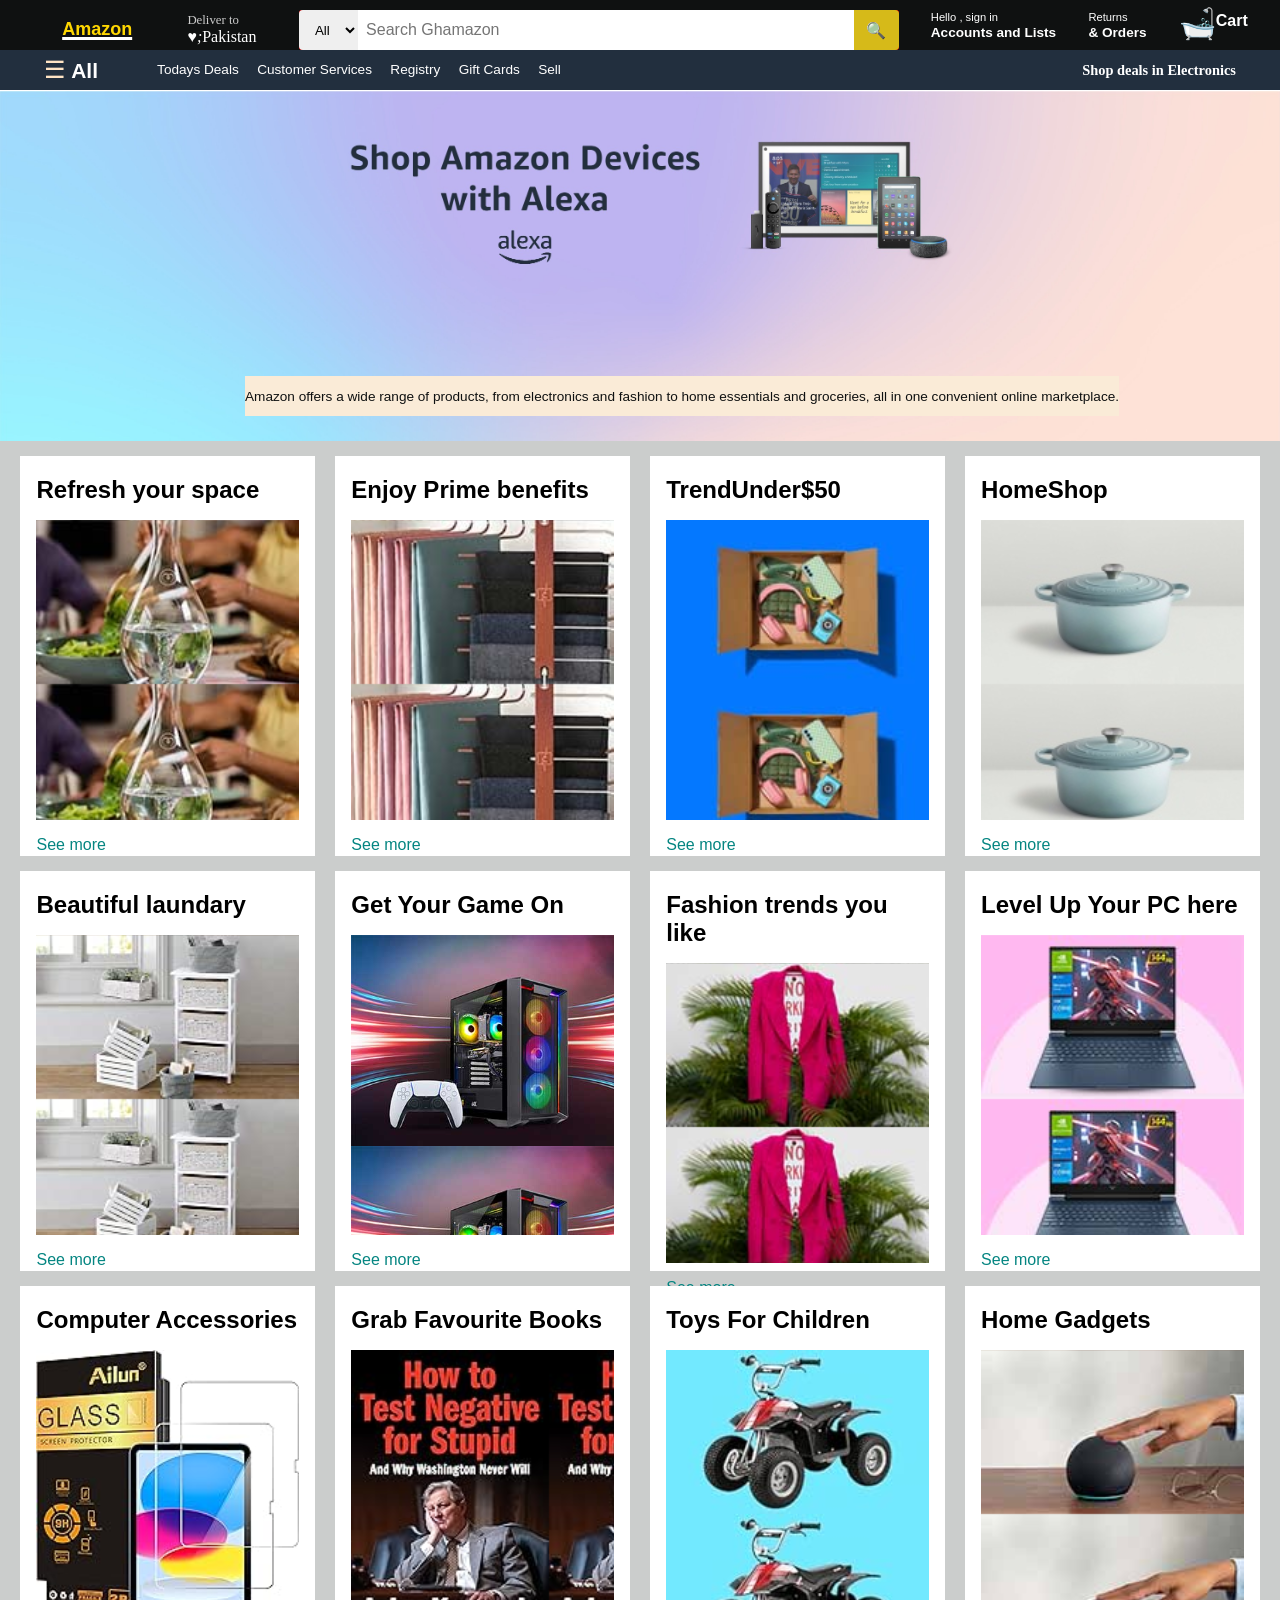
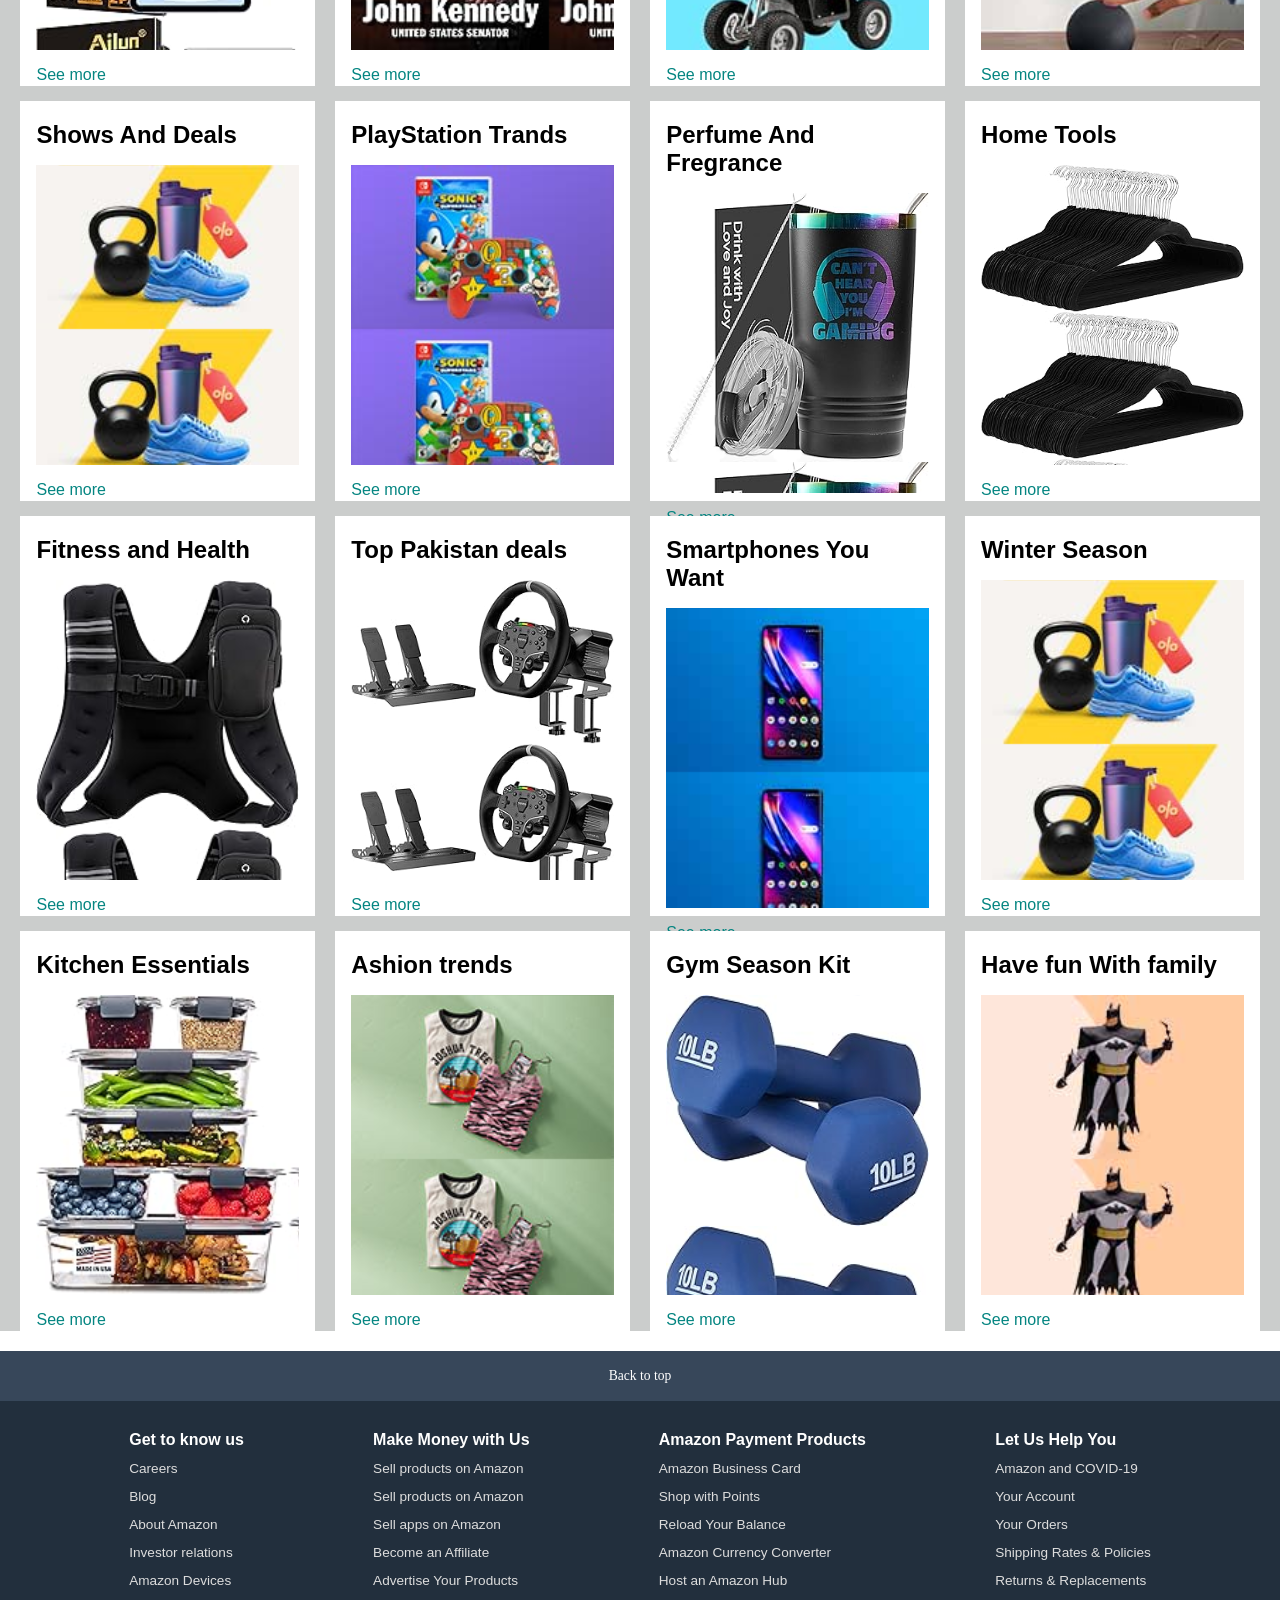
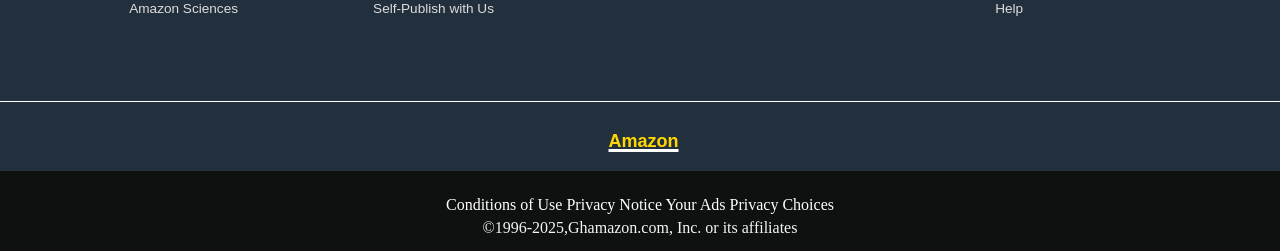
<file: Amazone frontend clone/index.html>
<!DOCTYPE html>
<html lang="en">

<head>
    <link href="https://fonts.googleapis.com/icon?family=Material+Icons" rel="stylesheet">
    <meta charset="UTF-8">
    <meta name="viewport" content="width=device-width, initial-scale=1.0">
    <title>Amazon</title>
    <link rel="stylesheet" href="style.css">
    <link rel="icon" type="image/x-icon" href="favicon.png">

</head>

<body>
    <header>
        <nav>
            <div class="navlogo">
                <div class="logo">Amazon</div>

            </div>
            <div class="adress">
                <p class="a1">Deliver to</p>
                <div class="add-icon"><i>&hearts;;</i>
                    <p class="a2">Pakistan</p>
                </div>

            </div>
            <div class="searchbar">
                <select class="searchselect">
                    <option>All</option>
                </select>
                <input type="search" name="" id="" placeholder="Search Ghamazon" class="searchinput">

                <div class="icon">
                    <div class="searchicon">
                        &#x1F50d;
                    </div>
                </div>


            </div>
            <div class="navsignin border">
                <p><span>Hello , sign in</span></p>
                <p class="navsecond">Accounts and Lists</p>
            </div>
            </div>

            <div class="navreturn border">
                <p><span>Returns</span></p>
                <p class="navsecond">& Orders</p>
            </div>
            <div class="navcart">
                <span class="i">🛁</span>
                <div class="write">Cart</div>
            </div>
        </nav>
        </div>
        <div class="panel">
            <div class="panel-all">
                <button style="font-size: 24px; background: none; border: none;color: bisque;">☰</button>
                All
            </div>
            <div class="panel-options">
                <p>Todays Deals</p>
                <p>Customer Services</p>
                <p>Registry</p>
                <p>Gift Cards</p>
                <p>Sell</p>
            </div>
            <div class="panel-deals">
                Shop deals in Electronics
            </div>
        </div>
    </header>

    <div class="hero-section">
        <div class="hero-message">
            <p>Amazon offers a wide range of products, from electronics and fashion to home essentials and groceries,
                all in one convenient online marketplace.</p>
        </div>

    </div>
    <div class="shop-section">
        <div class=" box">
            <div class="box-content">
                <h2>Refresh your space</h2>
                <div class="box-img " style="background-image: url('box1.jpg');"></div>
                <p>See more</p>
            </div>
        </div>
        <div class=" box">
            <div class="box-content">
                <h2>Enjoy Prime benefits</h2>
                <div class="box-img " style="background-image: url('box2.jpg');"></div>
                <p>See more</p>
            </div>
        </div>
        <div class="box3 box">
            <div class="box-content">
                <h2>TrendUnder$50</h2>
                <div class="box-img " style="background-image: url('box3.jpg');"></div>
                <p>See more</p>
            </div>
        </div>
        <div class=" box">
            <div class="box-content">
                <h2>HomeShop</h2>
                <div class="box-img " style="background-image: url('box4.jpg');"></div>
                <p>See more</p>
            </div>
        </div>
        <div class=" box">
            <div class="box-content">
                <h2>Beautiful laundary</h2>
                <div class="box-img " style="background-image: url('box5.jpg');"></div>
                <p>See more</p>
            </div>
        </div>
        <div class=" box">
            <div class="box-content">
                <h2>Get Your Game On</h2>
                <div class="box-img " style="background-image: url('box6.jpg');"></div>
                <p>See more</p>
            </div>
        </div>
        <div class=" box">
            <div class="box-content">
                <h2>Fashion trends you like</h2>
                <div class="box-img " style="background-image: url('box7.jpg');"></div>
                <p>See more</p>
            </div>
        </div>
        <div class=" box">
            <div class="box-content">
                <h2>Level Up Your PC here</h2>
                <div class="box-img " style="background-image: url('box8.jpg');"></div>
                <p>See more</p>
            </div>
        </div>
        <div class=" box">
            <div class="box-content">
                <h2>Computer Accessories</h2>
                <div class="box-img " style="background-image: url('compuetr\ accesories.jpg');"></div>
                <p>See more</p>
            </div>
        </div>
        <div class=" box">
            <div class="box-content">
                <h2>Grab Favourite Books</h2>
                <div class="box-img " style="background-image: url('books.jpg');"></div>
                <p>See more</p>
            </div>
        </div>
        <div class="box3 box">
            <div class="box-content">
                <h2>Toys For Children</h2>
                <div class="box-img " style="background-image: url('toys.jpg');"></div>
                <p>See more</p>
            </div>
        </div>
        <div class=" box">
            <div class="box-content">
                <h2>Home Gadgets</h2>
                <div class="box-img " style="background-image: url('smarthome.jpg');"></div>
                <p>See more</p>
            </div>
        </div>
        <div class=" box">
            <div class="box-content">
                <h2>Shows And Deals</h2>
                <div class="box-img " style="background-image: url('shoes\ and\ dealas.jpg');"></div>
                <p>See more</p>
            </div>
        </div>
        <div class=" box">
            <div class="box-content">
                <h2>PlayStation Trands</h2>
                <div class="box-img " style="background-image: url('playgames.jpg');"></div>
                <p>See more</p>
            </div>
        </div>
        <div class=" box">
            <div class="box-content">
                <h2>Perfume And Fregrance</h2>
                <div class="box-img " style="background-image: url('purfumes.jpg');"></div>
                <p>See more</p>
            </div>
        </div>
        <div class=" box">
            <div class="box-content">
                <h2>Home Tools</h2>
                <div class="box-img " style="background-image: url('home\ tools.jpg');"></div>
                <p>See more</p>
            </div>
        </div>
        <div class=" box">
            <div class="box-content">
                <h2>Fitness and Health</h2>
                <div class="box-img " style="background-image: url('belt.jpg');"></div>
                <p>See more</p>
            </div>
        </div>
        <div class=" box">
            <div class="box-content">
                <h2>Top Pakistan deals</h2>
                <div class="box-img " style="background-image: url('top pakistan.jpg');"></div>
                <p>See more</p>
            </div>
        </div>
        <div class="box3 box">
            <div class="box-content">
                <h2>Smartphones You Want</h2>
                <div class="box-img " style="background-image: url('smart.jpg');"></div>
                <p>See more</p>
            </div>
        </div>
        <div class=" box">
            <div class="box-content">
                <h2>Winter Season</h2>
                <div class="box-img " style="background-image: url('shoes and dealas.jpg');"></div>
                <p>See more</p>
            </div>
        </div>
        <div class=" box">
            <div class="box-content">
                <h2>Kitchen Essentials</h2>
                <div class="box-img " style="background-image: url('kitchen.jpg');"></div>
                <p>See more</p>
            </div>
        </div>
        <div class=" box">
            <div class="box-content">
                <h2>Ashion trends</h2>
                <div class="box-img " style="background-image: url('hsopfashion.jpg');"></div>
                <p>See more</p>
            </div>
        </div>
        <div class=" box">
            <div class="box-content">
                <h2>Gym Season Kit</h2>
                <div class="box-img " style="background-image: url('gym.jpg');"></div>
                <p>See more</p>
            </div>
        </div>
        <div class=" box">
            <div class="box-content">
                <h2>Have fun With family</h2>
                <div class="box-img " style="background-image: url('fun\ with\ family.jpg');"></div>
                <p>See more</p>
            </div>
        </div>
    </div>
    <footer>
        <div class="foot-panel1">
            Back to top
        </div>
        <div class="foot-panel2">
            <ul>
                <li>
                    <p>Get to know us</p>
                </li>
                <li><a href="">Careers</a></li>
                <li><a href="">Blog</a></li>
                <li><a href="">About Amazon</a></li>
                <li><a href="">Investor relations</a></li>
                <li><a href="">Amazon Devices</a></li>
                <li><a href="">Amazon Sciences</a></li>
            </ul>
            <ul>
                <li>
                    <p>Make Money with Us</p>
                </li>
                <li><a href="">Sell products on Amazon</a></li>
                <li><a href="">Sell products on Amazon</a></li>
                <li><a href="">Sell apps on Amazon</a></li>
                <li><a href="">Become an Affiliate</a></li>
                <li><a href="">Advertise Your Products</a></li>
                <li><a href="">Self-Publish with Us</a></li>
            </ul>
            <ul>
                <li>
                    <p>Amazon Payment Products</p>
                </li>
                <li><a href="">Amazon Business Card</a></li>
                <li><a href="">Shop with Points</a></li>
                <li><a href="">Reload Your Balance</a></li>
                <li><a href="">Amazon Currency Converter</a></li>
                <li><a href="">Host an Amazon Hub</a></li>
                
            </ul>
            <ul>
                <li>
                    <p>Let Us Help You</p>
                </li>
                <li><a href="">Amazon and COVID-19</a></li>
                <li><a href="">Your Account</a></li>
                <li><a href="">Your Orders</a></li>
                <li><a href="">Shipping Rates & Policies</a></li>
                <li><a href="">Returns & Replacements</a></li>
                <li><a href="">Help</a></li>
            </ul>
        </div>
        <div class="foot-panel3">
            <div class="navlogo">
                <div class="logo">Amazon</div>

            </div>
        </div>
        <div class="foot-panel4">
            <div class="pages">
                <a href="">Conditions of Use</a>
                <a href="">Privacy Notice</a>
                <a href="">Your Ads Privacy Choices</a>

            </div>
            <div class="copyright">

                &copy;1996-2025,Ghamazon.com, Inc. or its affiliates
            </div>
        </div>
    </footer>
</body>

</html>
</file>
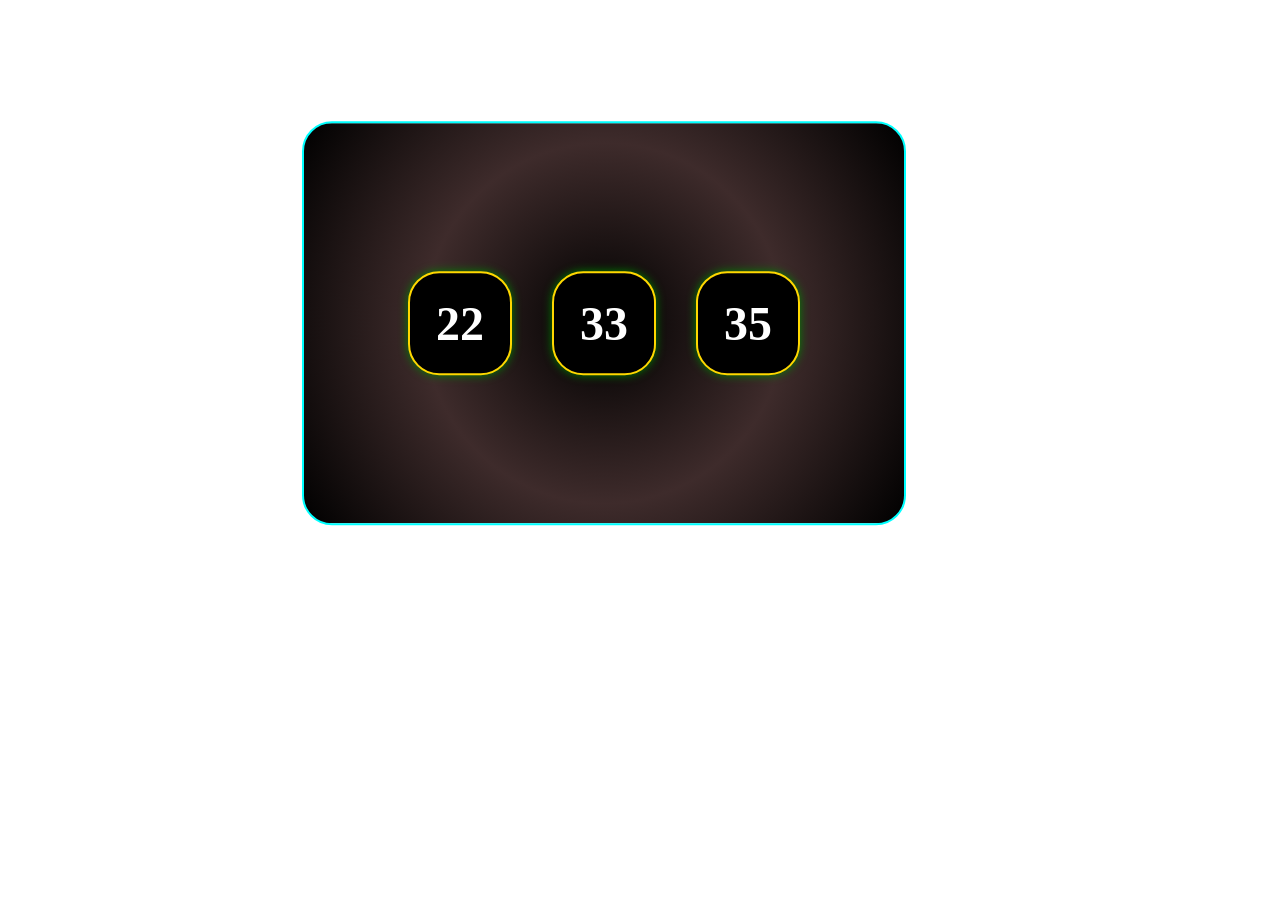
<file: Digital Clock/index.html>
<!DOCTYPE html>
<html lang="en">

<head>
    <link rel="icon" href="clock.png" type="image/x-icon">
    <meta charset="UTF-8">
    <meta name="viewport" content="width=device-width, initial-scale=1.0">
    <title>Digital Clock</title>
    <style>
        body {
            padding: 0;
            margin: 0;
        }

        #clock {
            display: flex;
            justify-content: center;
            align-items: center;
            gap: 40px;
            width: 600px;
            height: 400px;
            background: radial-gradient(circle, #000000 0%, #3e2b2b 50%, #000000 100%);

            border: 2px solid cyan;
            border-radius: 30px;
            transform: translate(50%, 30%);

        }
        #clock:hover{
            background: linear-gradient(to right, #ffecd2, #fcb69f);

        }
        #hour:hover {
            background: linear-gradient(to right, red, yellow);
            color: white;
            text-shadow: 1px 1px 2px rgba(0, 0, 0, 0.5);
        }
        #hour, #minute, #second {
    border: 2px solid gold;
    background-color: black;
    color: white;
    box-shadow: 0 0 10px green;
    height: 100px;
    width: 100px;
    text-align: center;
    border-radius: 30%;
    font-size: 48px;
    display: flex;
    justify-content: center;
    align-items: center;
}

/* 
        #hour {
            border: 2px solid gold;
            background-color: black;
            color: white;
            box-shadow: 0 0 10px green;
            height: 70px;
            width: 90px;
            text-align: center;
            border-radius: 30%;
            padding: 30px;
            font-size: 64px;
        } */

        #hour:hover {
            background: linear-gradient(to right, red, yellow);
            color: white;
            text-shadow: 1px 1px 2px rgba(0, 0, 0, 0.5);
        }

        /* #minute {
            border: 2px solid gold;
            background-color: black;
            color: white;
            box-shadow: 0 0 10px green;
            height: 70px;
            width: 90px;
            text-align: center;
            border-radius: 30%;
            padding: 30px;
            font-size: 64px;
        } */

        #minute:hover {
            background: linear-gradient(to right, red, yellow);
            color: white;
            text-shadow: 1px 1px 2px rgba(0, 0, 0, 0.5);
        }

        /* #second {
            border: 2px solid gold;
            background-color: black;
            color: white;
            box-shadow: 0 0 10px green;
            height: 70px;
            width: 90px;
            text-align: center;
            border-radius: 30%;
            padding: 30px;
            font-size: 64px;
        } */
        #second:hover {
            background: linear-gradient(to right, red, yellow);
            color: white;
            text-shadow: 1px 1px 2px rgba(0, 0, 0, 0.5);
        }
    </style>
</head>

<body>
    <div id="clock">
       
        <h1 id="hour"></h1>
        <h1 id="minute"></h1>
        <h1 id="second"></h1>
    </div>
    <script src="script.js"></script>
</body>

</html>
</file>
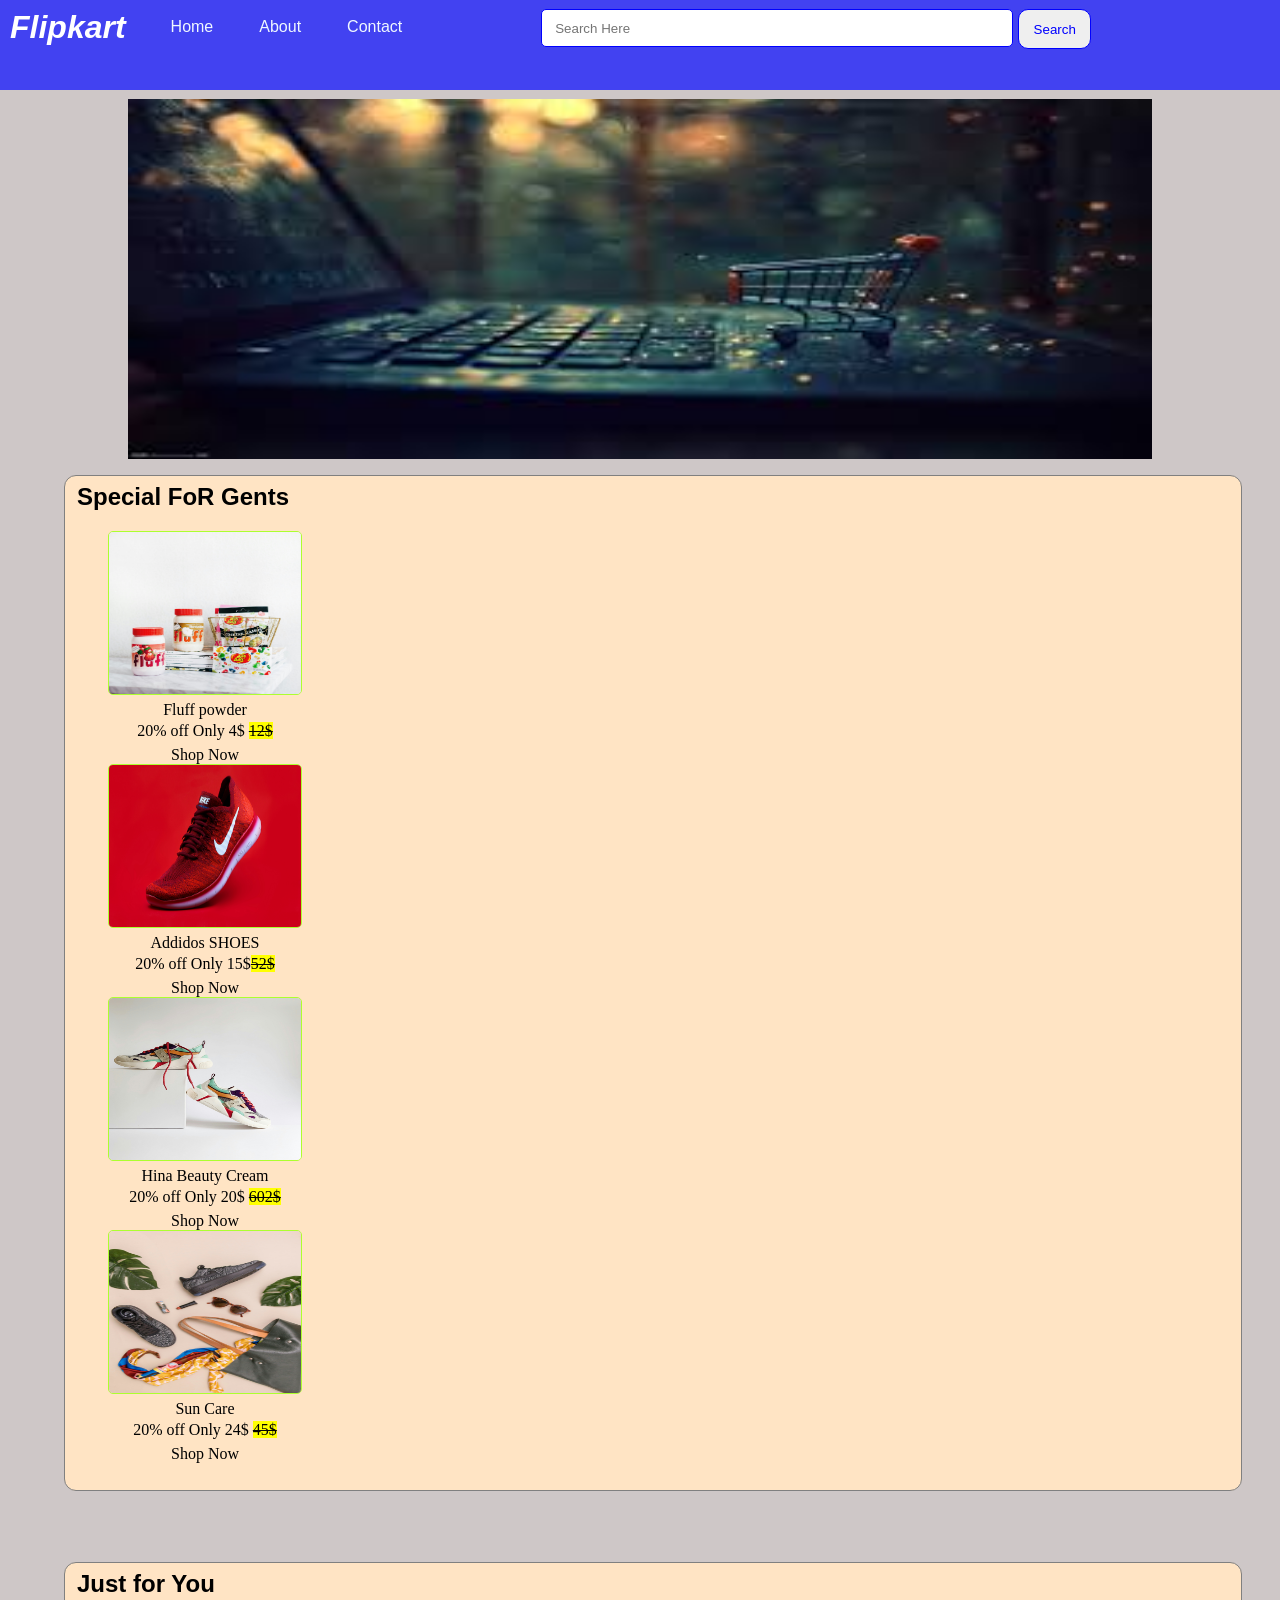
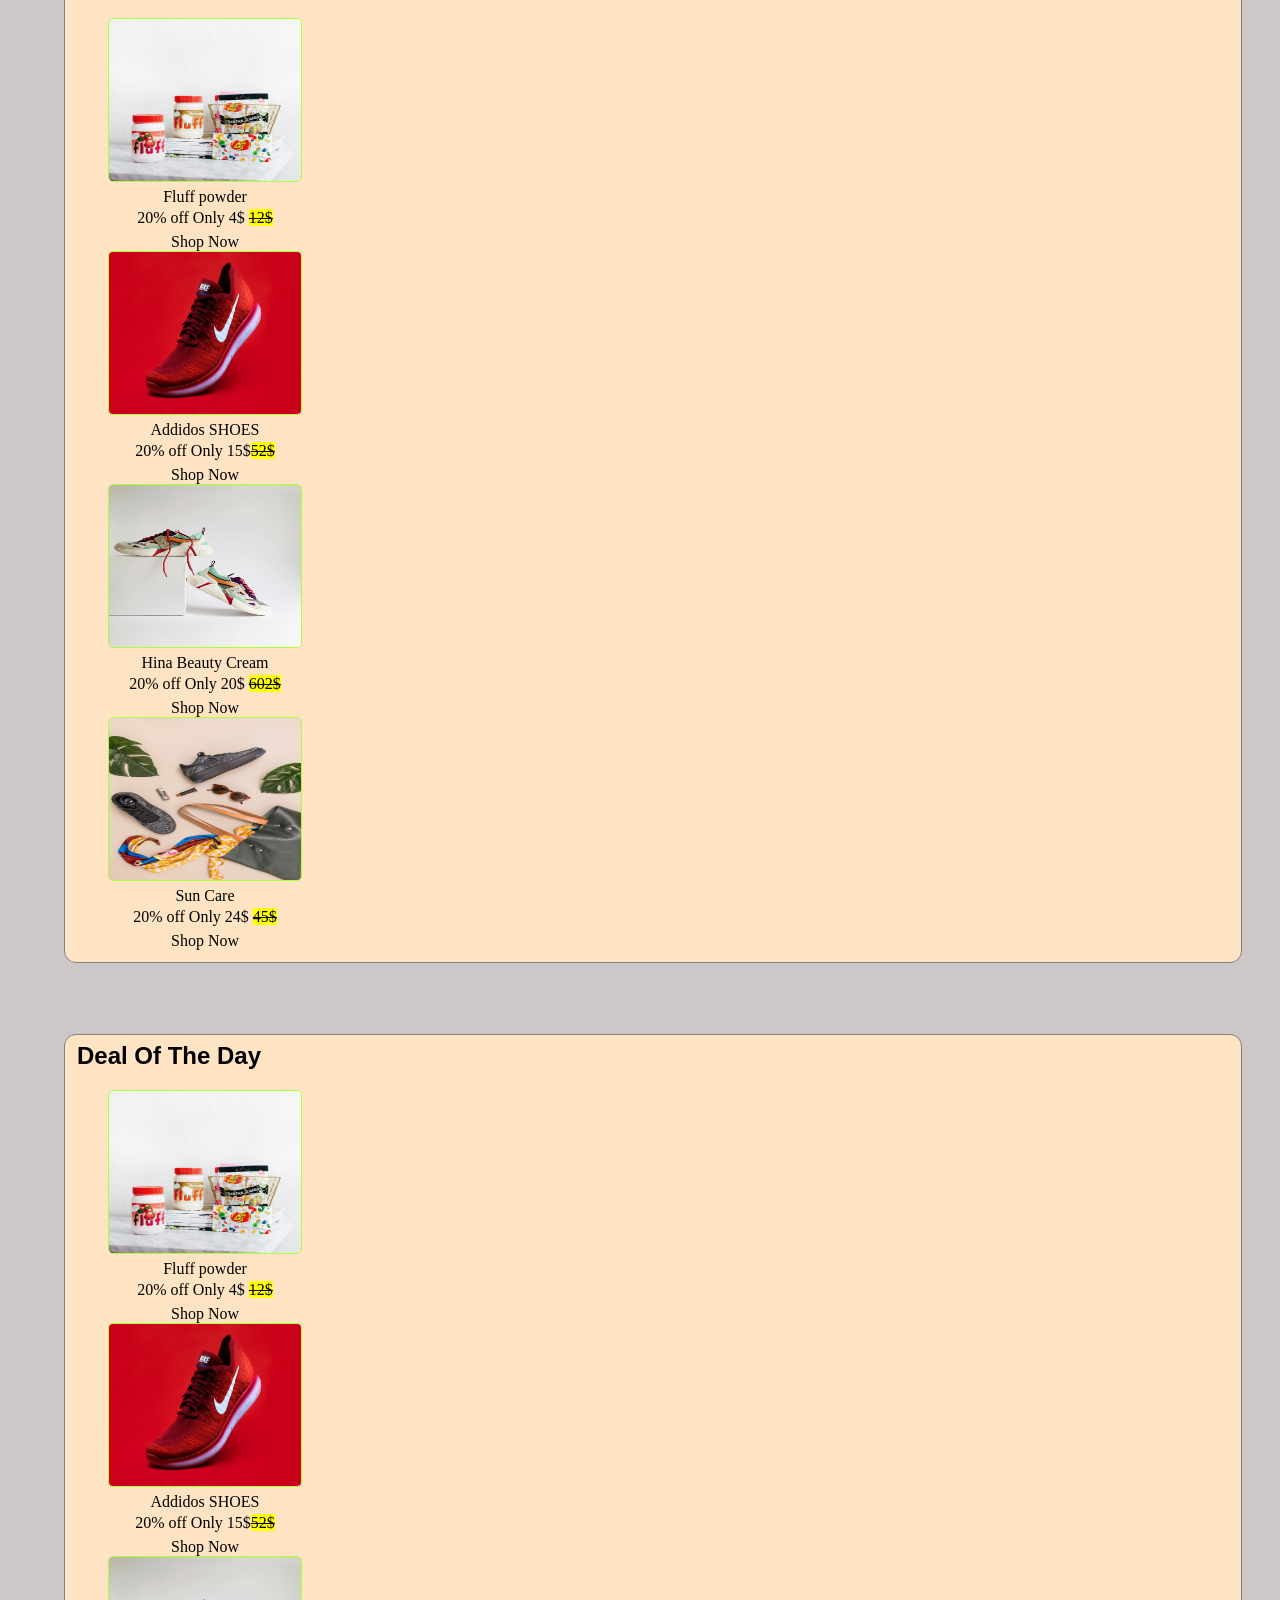
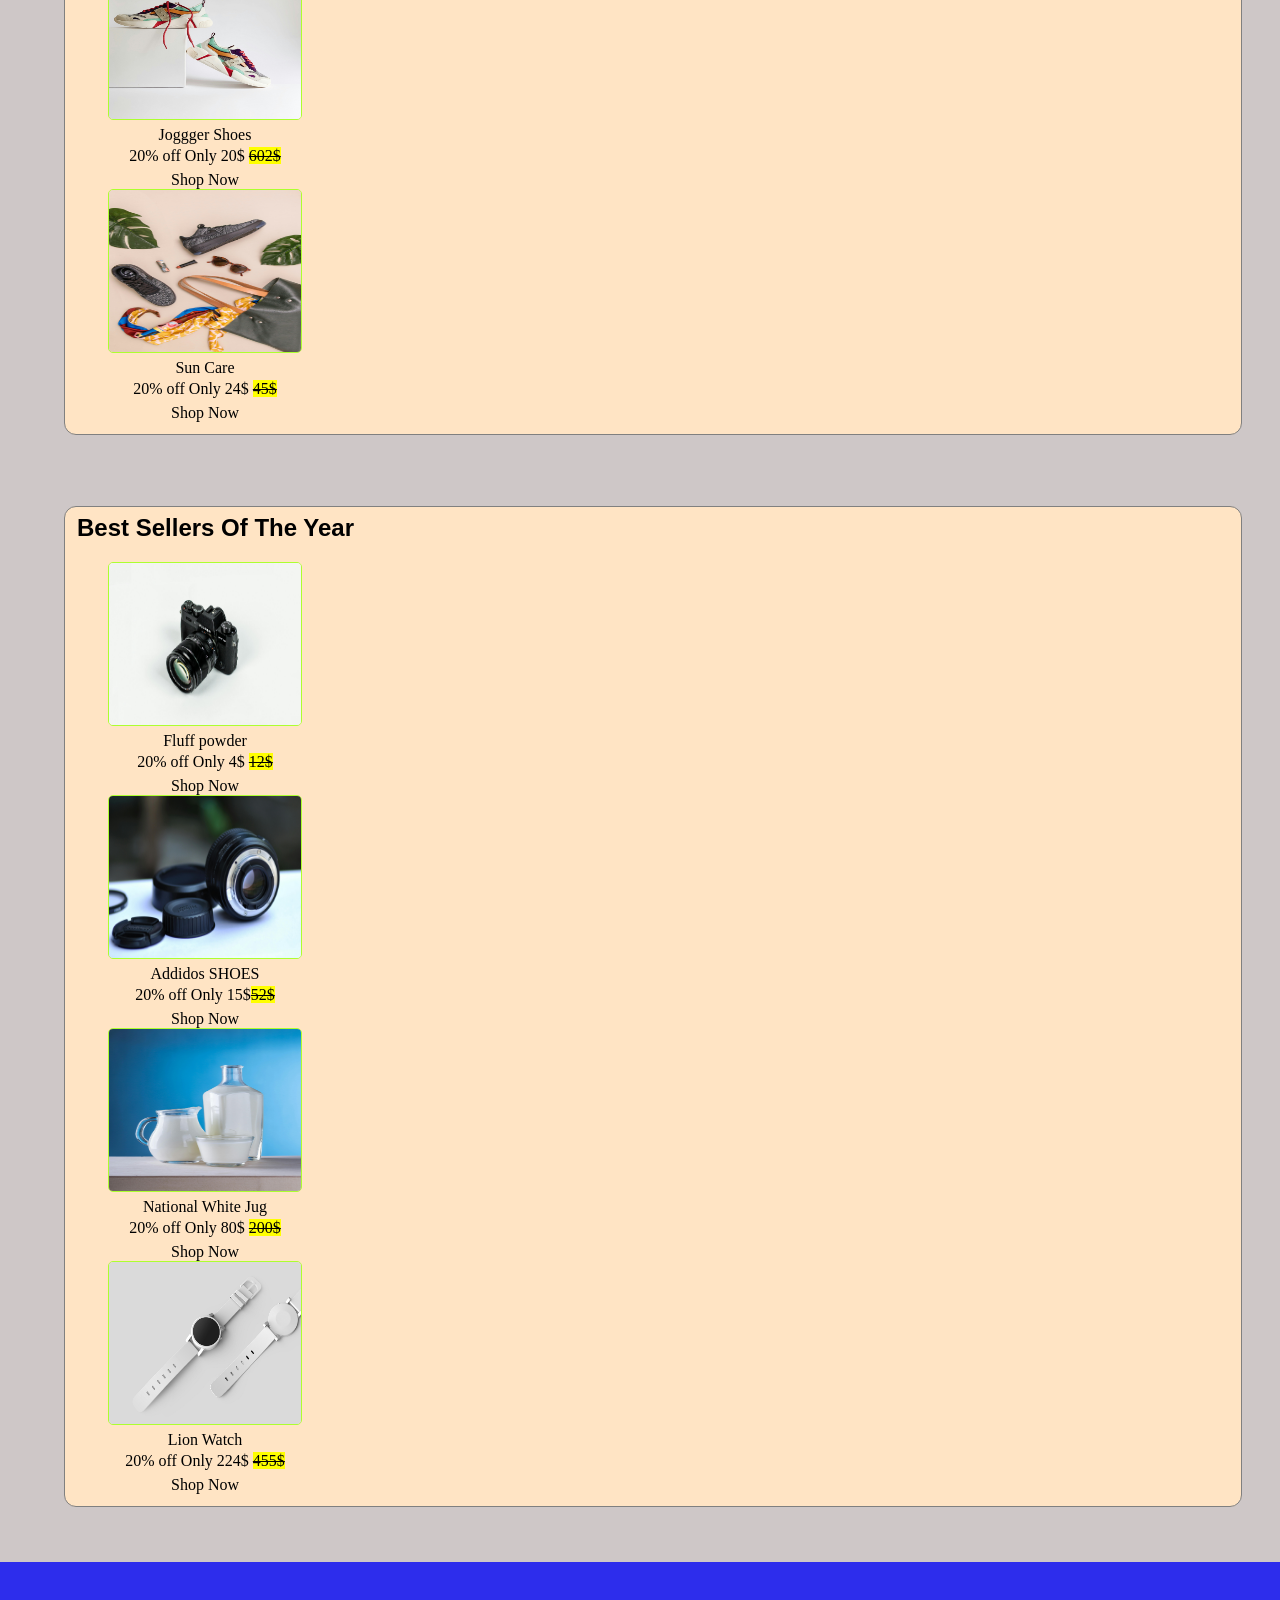
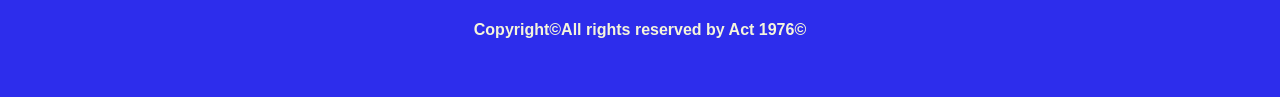
<file: Flipkart Simple clone/index.html>
<!DOCTYPE html>
<html lang="en">

<head>
    <meta charset="UTF-8">
    <meta name="viewport" content="width=device-width, initial-scale=1.0">
    <link rel="stylesheet" href="style.css">
    <title>
        Flipkart In Pakistan
    </title>
    
  <link rel="icon" type="image/x-icon" href="flipkart.png">
</head>

<body>
    <header>
        <nav>
            <div class="logo">Flipkart</div>
            <ul>
                <li><a href="home.html"></a>Home</li>
                <li><a href="about.html"></a>About</li>
                <li><a href="contact.html"></a>Contact</li>
            </ul>
            <input type="search" name="" id="" placeholder="Search Here">
            <div><button class="btn">Search</button></div>
        </nav>
    </header>
    <main>
        <div class="container">
            <img src="bcg.jpg" alt="">

        </div>
        <div class="card">
            <h2>
                Special FoR Gents
            </h2>
            <img src="1.jpg" alt="">
            <p>Fluff powder</p>
            <p>20% off Only 4$ <mark><del>12$</del></mark>
            <p>
            <p>Shop Now</p>
            <img class="image3" src="3.jpg" alt="">

            <p>Addidos SHOES</p>
            <p>20% off Only 15$<mark><del>52$</del></mark>
            <p>
            <p>Shop Now</p>
            <img src="4.jpg" alt="">
            <p>Hina Beauty Cream</p>
            <p>20% off Only 20$ <mark><del>602$</del></mark>
            <p>
            <p>Shop Now</p>
            <img src="5.jpg" alt="">
            <p>Sun Care</p>
            <p>20% off Only 24$ <mark><del>45$</del></mark>
            <p>
            <p>Shop Now</p>
            <h2>
        </div>
        <div class="card">
            <h2>
                Just for You
            </h2>
            <img src="1.jpg" alt="">
            <p>Fluff powder</p>
            <p>20% off Only 4$ <mark><del>12$</del></mark>
            <p>
            <p>Shop Now</p>


            <img class="image3" src="3.jpg" alt="">

            <p>Addidos SHOES</p>
            <p>20% off Only 15$<mark><del>52$</del></mark>
            <p>
            <p>Shop Now</p>


            <img src="4.jpg" alt="">
            <p>Hina Beauty Cream</p>
            <p>20% off Only 20$ <mark><del>602$</del></mark>
            <p>
            <p>Shop Now</p>
            <img src="5.jpg" alt="">
            <p>Sun Care</p>
            <p>20% off Only 24$ <mark><del>45$</del></mark>
            <p>
            <p>Shop Now</p>
        </div>
        <div class="card">
            <h2>
                Deal Of The Day
            </h2>
            <img src="1.jpg" alt="">
            <p>Fluff powder</p>
            <p>20% off Only 4$ <mark><del>12$</del></mark>
            <p>
            <p>Shop Now</p>


            <img class="image3" src="3.jpg" alt="">

            <p>Addidos SHOES</p>
            <p>20% off Only 15$<mark><del>52$</del></mark>
            <p>
            <p>Shop Now</p>


            <img src="4.jpg" alt="">
            <p>Joggger Shoes</p>
            <p>20% off Only 20$ <mark><del>602$</del></mark>
            <p>
            <p>Shop Now</p>
            <img src="5.jpg" alt="">
            <p>Sun Care</p>
            <p>20% off Only 24$ <mark><del>45$</del></mark>
            <p>
            <p>Shop Now</p>
        </div>
        <div class="card">
            <h2>
                Best Sellers Of The Year
            </h2>
            <img src="6.jpg" alt="">
            <p>Fluff powder</p>
            <p>20% off Only 4$ <mark><del>12$</del></mark>
            <p>
            <p>Shop Now</p>


            <img class="image3" src="8.jpg" alt="">

            <p>Addidos SHOES</p>
            <p>20% off Only 15$<mark><del>52$</del></mark>
            <p>
            <p>Shop Now</p>


            <img src="7.jpg" alt="">
            <p>National White Jug</p>
            <p>20% off Only 80$ <mark><del>200$</del></mark>
            <p>
            <p>Shop Now</p>
            <img src="9.jpg" alt="">
            <p>Lion Watch</p>
            <p>20% off Only 224$ <mark><del>455$</del></mark>
            <p>
            <p>Shop Now</p>
        </div>



    </main>
    <footer>

        <div class="copyright">Copyright&copy;All rights reserved by Act 1976&copy;</div>
    </footer>
</file>
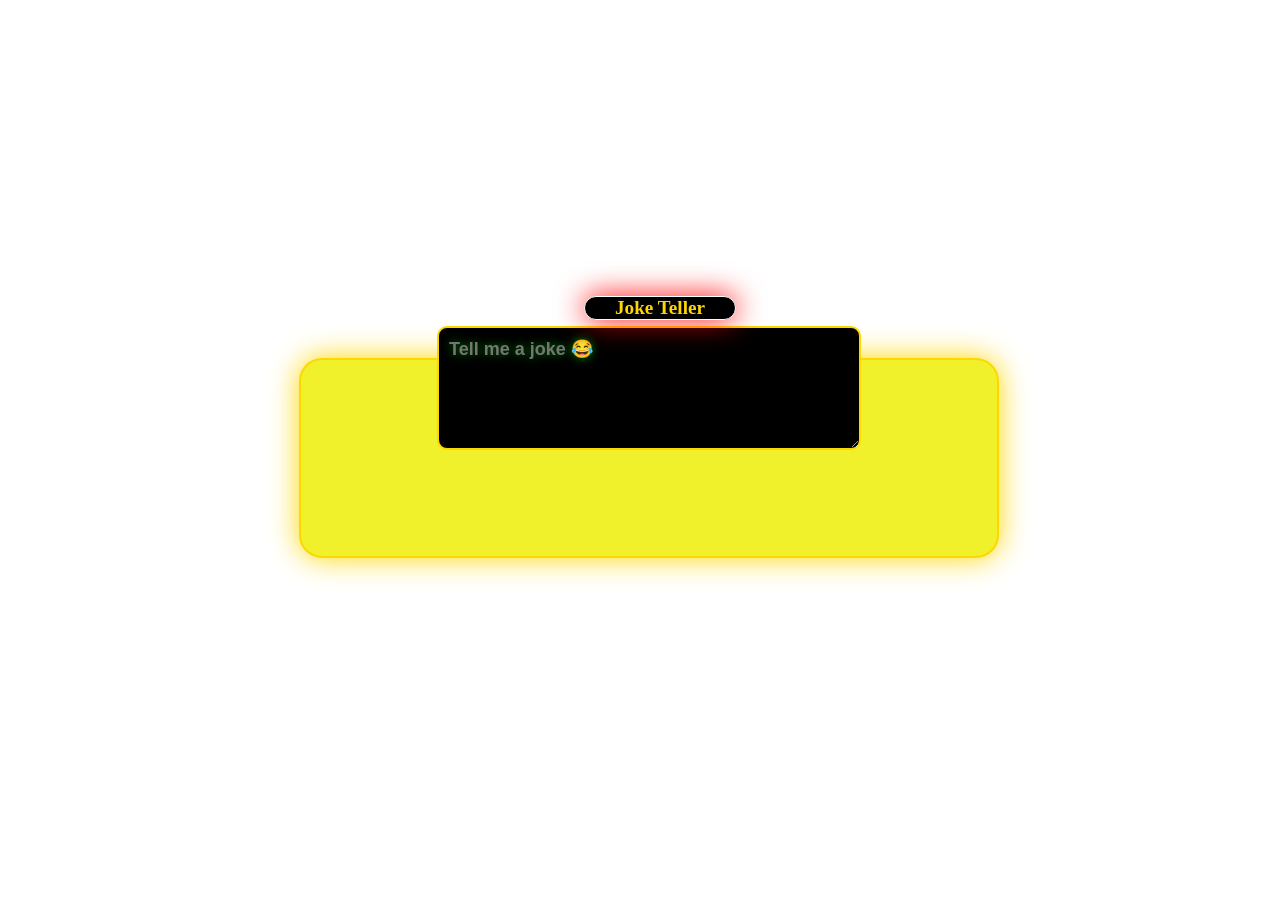
<file: Joke Generator/index.html>
<!DOCTYPE html>
<html lang="en">
<head>
    <meta charset="UTF-8">
    <meta name="viewport" content="width=device-width, initial-scale=1.0">
    <title>Document</title>
    <link rel="stylesheet" href="style.css">
</head>
<body>
   
    <div class="jokebox">
         
        <textarea type="text" name="" id="jokeinput" placeholder="Tell me a joke 😂"></textarea>
    </div>
     <div class="name">
        <h3 class="joketeller">Joke Teller</h3>
     </div> 
     <script src="script.js"></script>
  
</body>
</html>
</file>
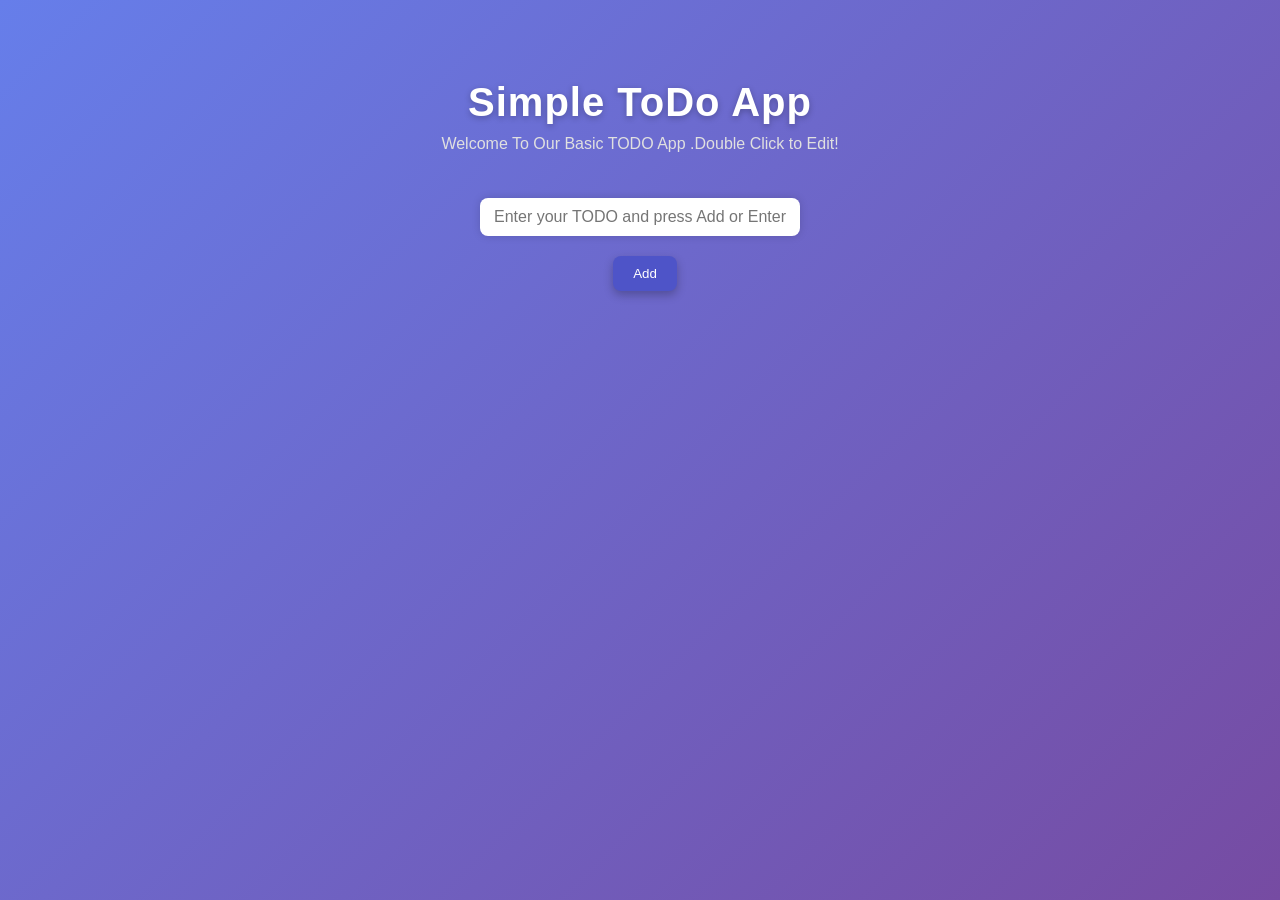
<file: Simple todo App/index.html>
<!DOCTYPE html>
<html lang="en">

<head>
    <meta charset="UTF-8">
    <meta name="viewport" content="width=device-width, initial-scale=1.0">
    <title>My ToDO List App</title>
    <link rel="stylesheet" href="style.css">
</head>

<body>
    <h1>Simple ToDo App</h1>
    <p>Welcome To Our Basic TODO App .Double Click to Edit!</p>

    <!--Input and button -->
    <input type="text" name="" id="todo-input" placeholder="Enter your TODO and press Add or Enter to Save">

    <button id="add-btn">Add</button>
    <ul id="todo-list"></ul>
    <script src="script.js"></script>
</body>

</html>
</file>
<file: Amazone frontend clone/style.css>
* {
    margin: 0;
    padding: 0;
    box-sizing: border-box;
}

header {
    height: 60px;
    background-color: #0f1111;
    color: white;
}

nav {
    display: flex;
    justify-content: space-evenly;

}

.navlogo {
    height: 50px;
    width: 120px;
    border: 2px solid transparent;
    margin-left: 3px;

}

.navlogo:hover {
    border: 1.5px solid white;

}

.logo {
    text-align: center;
    height: 50px;
    padding-top: 17px;
    font-size: large;
    font-family: Arial, Helvetica, sans-serif;
    font-weight: bolder;
    color: gold;
    text-decoration: 3px white underline;


    width: 120px;

}

.adress {

    margin-top: 13px;
}

.a1 {

    color: #cccccc;
    font-size: 0.8rem;
}

.a2 {
    color: #ffff;
    font-size: 1rem;
}

.add-icon {
    display: flex;

}

.searchbar {
    display: flex;
    background-color: red;
    width: 600px;
    height: 40px;
    border-radius: 3px;
    margin-top: 10px;
    margin-left: 10px;
    justify-content: space-evenly;
}

.searchbar:hover {
    border-top: 2px solid yellow;
    border-left: 2px solid yellow;
    border-right: 2px solid orange;
    border-bottom: 2px solid orange;
}

.searchselect {
    width: 60px;
    text-align: center;
    border-top-left-radius: 4px;
    border-bottom-left-radius: 4px;
    border: none;
}

.searchinput {
    width: 500px;
    padding-left: 8px;
    font-size: 1rem;
    border: none;
}

.icon {
    background-color: rgb(214, 186, 25);

    width: 45px;
    display: flex;
    justify-content: center;
    align-items: center;
    border-top-right-radius: 4px;
    border-bottom-right-radius: 4px;

}

.navsignin {
    padding-top: 7px;
}

span {
    font-size: 0.7rem;
    font-family: 'Lucida Sans', 'Lucida Sans Regular', 'Lucida Grande', 'Lucida Sans Unicode', Geneva, Verdana, sans-serif;
}

.navsecond {
    font-size: 0.85rem;
    font-weight: 700;
    font-family: 'Lucida Sans', 'Lucida Sans Regular', 'Lucida Grande', 'Lucida Sans Unicode', Geneva, Verdana, sans-serif;
}

.navreturn {
    padding-top: 7px;
}

span {
    font-size: 0.7rem;
    font-family: 'Lucida Sans', 'Lucida Sans Regular', 'Lucida Grande', 'Lucida Sans Unicode', Geneva, Verdana, sans-serif;
}

.navsecond {
    font-size: 0.85rem;
    font-weight: 700;
    font-family: 'Lucida Sans', 'Lucida Sans Regular', 'Lucida Grande', 'Lucida Sans Unicode', Geneva, Verdana, sans-serif;
}

.border:hover {
    border: 1.5px solid white;

}

.i {
    font-size: 30px;
    padding-top: 6px;
}

.navcart {
    display: flex;

}

.write {
    font-size: 1rem;
    font-family: 'Segoe UI', Tahoma, Geneva, Verdana, sans-serif;
    font-weight: 700;
    padding-top: 12px;
}

.navcart:hover {
    border: 1px solid white;
}

.material-icons {
    padding-top: 10px;

}

.panel {
    height: 40px;
    background-color: #222f3e;
    display: flex;
    align-items: center;
    justify-content: space-evenly;
}

.panel-options {
    font-size: 0.85rem;
    width: 70%;
}
.panel-deals{
    font-size: 0.9rem;
    font-weight: 700;
}

.panel-options p {
    display: inline;
    margin-left: 15px;
    font-family: 'Trebuchet MS', 'Lucida Sans Unicode', 'Lucida Grande', 'Lucida Sans', Arial, sans-serif;



}

.panel-all {

    font-size: 21px;
    font-weight: 700;
    font-family: 'Trebuchet MS', 'Lucida Sans Unicode', 'Lucida Grande', 'Lucida Sans', Arial, sans-serif;
}
.hero-section{
    background-image: url("hero.jpg");
    background-size: cover;
    height: 350px;
    margin-top: 31px;
    display: flex;
    align-items: end;
 
}
.hero-message{
    background-color: antiquewhite;
    color: #0f1111;
    height: 40px;
    display: flex;
   margin-left:245px;
   margin-bottom: 25px;
   font-family: 'Trebuchet MS', 'Lucida Sans Unicode', 'Lucida Grande', 'Lucida Sans', Arial, sans-serif;
    align-items: center;
   justify-content: center;
    font-size: 0.85rem;
}
.hero-message:hover{
    background-color: black;
    color: aliceblue;
    scale: 1.1;
    border: 2px solid white;
    border-radius: 10px;
    
}
.shop-section{
    display:flex;
    flex-wrap: wrap;
    justify-content: space-evenly;
    background-color: #cbcdcc;
}
.box{
      font-family: "Amazon Ember", Arial, sans-serif;
    height: 400px;
    width: 23%;
    background-color: white;
    padding: 20px 0px 15px;
    margin-top: 15px;
}
.box:hover{
    scale: 1.02;
}

.box-img{
    height: 300px;
    background-size:contain;
    margin-top: 1rem;
    margin-bottom: 1rem;

}
.box-content{
    margin-left: 1rem;
    margin-right: 1rem;
}
.box-content p{
    color: rgb(4, 133, 129);
}
.box-content p:hover{
    text-decoration: underline;
    text-decoration-color: blue;
}
footer{
    margin-top: 20px;
}
.foot-panel1{
    background-color: #37475a;
    color: white;
    height: 50px;
    display: flex;
    justify-content: center;
    align-items: center;
    font-size: 0.85rem;
}
.foot-panel2{
    display: flex;
    
    justify-content: space-evenly;
    background-color:#222f3d ;
    color: white;
    height: 300px;
}
ul{
    margin-top: 20px;
}
ul li p{
    font-weight: 700;
    
}
ul a{
    font-size: 0.85rem;
    /* margin-top: 10px; */
    color: #dddddd;
    text-decoration: none;
}
ul a:hover{
    text-decoration: underline;
}
ul li{
    list-style-type: none;
    margin-top: 10px;
      font-family: "Amazon Ember", Arial, sans-serif;
}
.foot-panel3{
    background-color: #222f3d;
    display: flex;
    justify-content: center;
    align-items: center;
    border-top: 0.5px solid white;
    height: 70px;
}
.navlogo {
    height: 50px;
    width: 120px;
    border: 2px solid transparent;
    margin-left: 3px;

}


.navlogo:hover {
    border: 1.5px solid white;

}

.logo {
    text-align: center;
    height: 50px;
    padding-top: 17px;
    font-size: large;
    font-family: Arial, Helvetica, sans-serif;
    font-weight: bolder;
    color: gold;
    text-decoration: 3px white underline;


    width: 120px;

}
.foot-panel4{
    background-color: #0f1111;
    color: whitesmoke;
    height: 80px;
    text-align: center;
    
}
.pages a{
    text-decoration: none;
    color: white;
    
}
.pages{
    padding-top: 25px;
}
.copyright{
    
    padding-top: 5px;
}
</file>
<file: Flipkart Simple clone/style.css>
* {
      margin: 0;
      padding: 0;
    }

    body {
      background-color: rgb(206, 199, 199);
    }

    header {
      background-color: rgb(66, 66, 241);
      height: 10vh;
    }

    nav {
      display: flex;
      align-items: center;
    }

    nav ul {
      display: flex;
      list-style-type: none;
      transform: translate(22px, 5px);
      align-items: center;
    }

    nav ul li {
      padding: 13px 23px;
      color: aliceblue;
      font-family: 'Trebuchet MS', 'Lucida Sans Unicode', 'Lucida Grande', 'Lucida Sans', Arial, sans-serif;
    }

    nav ul li:hover {
      cursor: pointer;
      font-weight: bolder;
    }

    .logo {
      color: white;
      font-family: 'Trebuchet MS', 'Lucida Sans Unicode', 'Lucida Grande', 'Lucida Sans', Arial, sans-serif;
      font-size: xx-large;
      font-weight: 900;
      font-style: oblique;
      padding-left: 10px;
      transform: translateY(5px);
    }

    nav input {
      margin-left: 138px;
      padding-left: 13px;
      height: 38px;
      width: 472px;
      border: 1px solid blue;
      border-radius: 5px;
      transform: translateY(6px);
    }

    nav input:hover {
      border: 1px solid green;
      cursor: text;
      height: 40px;
    }

    .btn {
      height: 40px;
      width: 73px;
      margin-left: 5px;
      color: blue;
      border: 1px solid blue;
      border-radius: 10px;
      transform: translateY(7px);
    }

    .btn:hover {
      cursor: pointer;
      background-color: rgb(36, 233, 36);
      color: rgb(5, 5, 177);
    }

    main {
      min-height: 75vh
    }

    .container {
      display: flex;
      justify-content: center;
      margin-top: 9px;
    }

    main img {
      width: 80vw;
      height: 40vh;
    }

    .card {
      display: inline-flex;
      flex-direction: column;
      align-items: center;
      /* transform: translateX(-35vw); */
      border: 1px solid gray;
      margin-top: 16px;
      width: 90vw;
      margin-left: 5vw;
      padding: 12px;
      border-radius: 12px;
      background-color: bisque;
      margin-bottom: 55px;
    }

    .card img:hover {
      transition-property: border, cursor, transform;
      transition-duration: 1s;
      transition-timing-function: ease-in-out;
      border: 2px solid green;
      cursor: pointer;
      transform: rotateX(180deg);
    }

    .card p:hover {
      font-weight: bold;
      cursor: pointer;
      font-family: Cambria, Cochin, Georgia, Times, 'Times New Roman', serif;
    }

    del:hover {
      background-color: brown;
      color: gold;

    }

    .card img {
      width: 15vw;
      height: 18vh;
      transform: translateX(-35vw);
      margin-bottom: 3px;
      border-radius: 5px;
      border: 1px solid greenyellow;
    }

    .card p {
      transform: translateX(-35vw);
      margin-top: 3px;
    }

    .card h2 {
      align-self: flex-start;
      margin-bottom: 15px;
      /* font-size: x-large; */
      font-family: 'Segoe UI', Tahoma, Geneva, Verdana, sans-serif;
      transform: translateY(-5px);
    }

    footer {
      background-color: rgb(45, 45, 236);
      height: 15vh;
      display: flex;
      align-items: center;
      justify-content: center;
      color: beige;
      font-family: Verdana, Geneva, Tahoma, sans-serif;
      font-weight: 550;
    }

    @media screen and (max-width:1100px) {
      header {
        height: 35vh;
      }

      .logo {
        position: relative;
        top: -77px;
        left: 6vw;

      }

      ul {
        /* display: inline-flex; */
        flex-direction: column;
        margin-top: 65px;
        position: relative;
        right: 110px;
      }

      nav input {
        width: 40vw;
        position: relative;
        right: 155px;
        bottom: 73px;


      }

      .btn {
        position: relative;
        right: 155px;
        bottom: 73px;
      }

      .card {
        padding: 33px;

      }

      @media screen and (max-width:412px) {
        header {
          height: 45vh;
        }

        .logo {
          position: relative;
          top: -77px;
          left: 6vw;
        }

        ul {
          /* display: inline-flex; */
          flex-direction: column;
          margin-top: 65px;
          position: relative;
          right: 110px;
        }

        nav input {
          width: 40vw;
          position: relative;
          right: 196px;
          bottom: 73px;


        }

        .btn {
          position: relative;
          right: 200px;
          bottom: 73px;
          height: 34px;
          width: 62px;
        }

        .card {
          padding: 63px;

        }
</file>
<file: Joke Generator/style.css>
/* *{
    margin: 0;
    padding: 0;
} */
body{
    display: flex;
    justify-content: center;
    align-items: center;
    height: 100vh;
}
.jokebox{
    transform: translateX(85px);
    height: 200px;
    width: 700px;
    background-color: rgb(240, 240, 43);
    box-sizing: border-box;
    box-shadow: 0 0 30px gold;
    border: 2px solid gold;
    border-radius: 23px;
    display: flex;
    justify-content: center;
    align-items:center;
}
.jokebox:hover{
box-shadow:
  0 0 10px gold,
  0 0 20px red,
  0 0 40px green;
  /* transform: scaleY(1.05); */

}
.jokebox textarea{
    width: 400px;
    height: 100px;
    padding: 10px;
    transform: translateY(-40px) ;
    background-color: black;
    color: antiquewhite;
    font-size: large;
    font-weight: 700;
    font-family: Arial, Helvetica, sans-serif;
    text-shadow: 0 0 10px green;
    border: 2px solid gold;
    border-radius: 10px;
    transform:translateY(-70px);

}
.jokebox textarea:hover{
    box-shadow: 0 0 20px blue;

}
.joketeller{
    white-space: nowrap;
    transform: translate(-330px,-150px);
    font-size: larger;
    color: gold;
    border: 1px solid white;
    background-color: black;
    box-shadow: 0 0 30px red;
    border-radius: 12px;
    width: 150px;
    text-align: center;
    
}
</file>
<file: Simple todo App/style.css>
/* @@ -0,0 +1,171 @@ */
/* General Reset */
* {
  margin: 0;
  padding: 0;
  box-sizing: border-box;
  font-family: "Poppins", sans-serif;
}

body {
  background: linear-gradient(135deg, #667eea, #764ba2);
  min-height: 100vh;
  display: flex;
  flex-direction: column;
  align-items: center;
  justify-content: start;
  padding-top: 80px;
  color: #333;
}

/* Title and Subtitle */
h1 {
  font-size: 2.5rem;
  color: #fff;
  margin-bottom: 10px;
  letter-spacing: 1px;
  text-shadow: 0 2px 6px rgba(0, 0, 0, 0.25);
}

p {
  color: #e0e0e0;
  margin-bottom: 25px;
  font-size: 1rem;
}

/* Input & Button Container */
#todo-input {
  width: 320px;
  padding: 10px 14px;
  margin: 20px 0;
  border-radius: 8px;
  border: none;
  outline: none;
  font-size: 1rem;
  transition: all 0.3s ease;
  box-shadow: 0 0 8px rgba(0, 0, 0, 0.15);
}

#todo-input:focus {
  box-shadow: 0 0 10px rgba(255, 255, 255, 0.7);
  transform: scale(1.02);
}

/* Add Button */
#add-btn {
  margin-left: 10px;
  padding: 10px 20px;
  background: #4e54c8;
  color: #fff;
  border: none;
  border-radius: 8px;
  cursor: pointer;
  font-weight: 500;
  transition: all 0.3s ease;
  box-shadow: 0 4px 10px rgba(0, 0, 0, 0.25);
}

#add-btn:hover {
  background: #8f94fb;
  transform: translateY(-2px);
  box-shadow: 0 6px 14px rgba(0, 0, 0, 0.3);
}

/* Todo List Container */
#todo-list {
  list-style: none;
  margin-top: 30px;
  padding: 0;
  width: 360px;
  background: rgba(255, 255, 255, 0.15);
  border-radius: 16px;
  backdrop-filter: blur(12px);
  box-shadow: 0 8px 25px rgba(0, 0, 0, 0.2);
  overflow: hidden;
}

/* Each Todo Item */
#todo-list li {
  display: flex;
  align-items: center;
  justify-content: space-between;
  padding: 12px 16px;
  color: #fff;
  border-bottom: 1px solid rgba(255, 255, 255, 0.1);
  transition: background 0.3s ease;
}

#todo-list li:hover {
  background: rgba(255, 255, 255, 0.1);
}

/* Checkbox styling */
#todo-list input[type="checkbox"] {
  accent-color: #50fa7b;
  transform: scale(1.3);
  margin-right: 10px;
}

/* Todo Text */
#todo-list span {
  flex: 1;
  cursor: pointer;
  font-size: 1rem;
  transition: color 0.3s ease;
}

#todo-list span:hover {
  color: #a3ffea;
}

/* Delete Button */
#todo-list button {
  background: #ff4b5c;
  color: #fff;
  border: none;
  border-radius: 6px;
  padding: 6px 12px;
  cursor: pointer;
  font-size: 0.9rem;
  transition: all 0.3s ease;
}

#todo-list button:hover {
  background: #ff6b81;
  transform: scale(1.05);
}

/* Completed Todo Animation */
#todo-list li input[type="checkbox"]:checked + span {
  text-decoration: line-through;
  color: #b0b0b0;
  transition: all 0.3s ease;
}

/* Smooth fade-in for new todos */
#todo-list li {
  animation: fadeIn 0.4s ease forwards;
}

@keyframes fadeIn {
  from {
    opacity: 0;
    transform: translateY(8px);
  }
  to {
    opacity: 1;
    transform: translateY(0);
  }
}

/* Responsive */
@media (max-width: 480px) {
  body {
    padding-top: 50px;
  }
  #todo-input {
    width: 200px;
  }
  #todo-list {
    width: 300px;
  }
}
</file>
